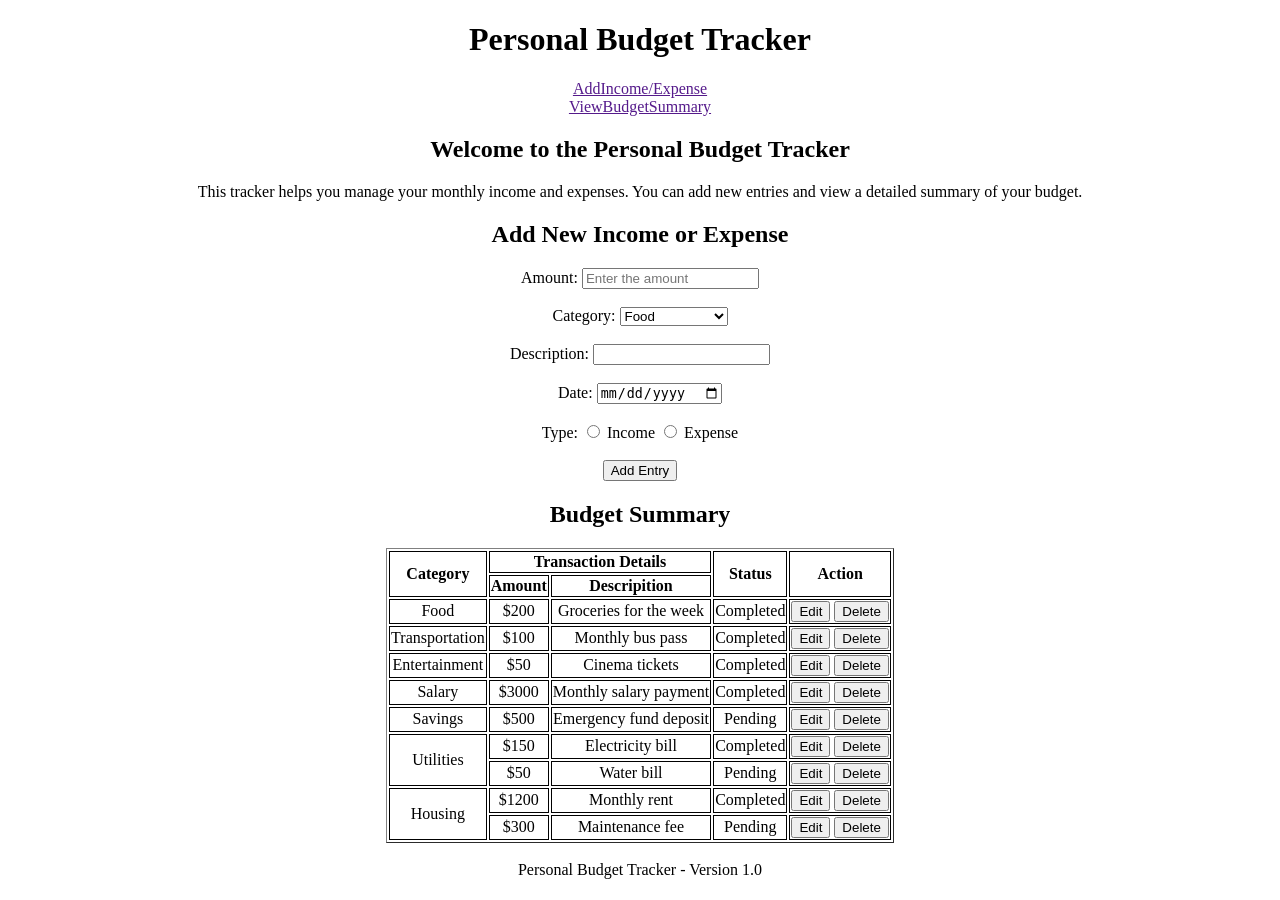
<file: Assignment-1/index.html>
<!DOCTYPE html>
<html lang="en">
<head>
    <meta charset="UTF-8">
    <meta name="viewport" content="width=device-width, initial-scale=1.0">
    <title>Personal Budget Tracker</title>
</head>
<body style="text-align:center">
    <h1>Personal Budget Tracker</h1>
    <div><a href="">AddIncome/Expense</a></div>
    <div><a href="">ViewBudgetSummary</a></div>
    <h2>Welcome to the Personal Budget Tracker</h2>
    <p>This tracker helps you manage your monthly income and expenses. You can add new entries and view a detailed summary of your budget.</p>
    <h2>Add New Income or Expense</h2>
    <form>
        <div>
            <label for="amount"> Amount: </label> <input type="text" required id="amount" placeholder="Enter the amount">
        </div><br>
        <div>
            <label for="category"> Category: </label> <select name="" id="">
                <option value="Food">Food</option>
                <option value="Transportation">Transportation</option>
                <option value="Entertainment">Entertainment</option>
                <option value="Salary">Salary</option>
                <option value="Savings">Savings</option>
                <option value="Utilises">Utilises</option>
                <option value="Housing">Housing</option>
            </select>
        </div><br>  
        <div>
            <label for="description"> Description: </label> <input type="text" required id="description">
        </div><br>     
        <div>
            <label for="date">Date:</label>
            <input type="date" id="date" name="date">
        
        </div><br>
        <div>
            <label for="type"> Type: </label><input type="radio" id="income">
            <label for="income">Income</label>
            <input type="radio" id="expense">
            <label for="expense">Expense</label><br>
        </div><br>
        <button>Add Entry</button>
    </form>
    <h2>Budget Summary</h2>
    <table border="1">
        <style>
            table {
                margin: auto; /* Centers the table */
                text-align: center;
            }
            th, td {
                border: 1px solid black;
            }
        </style>
        <tr>
            <th rowspan="2">Category</th>
            <th colspan="2">Transaction Details</th>
            <th rowspan="2">Status</th>
            <th rowspan="2">Action</th>
        </tr>
        <tr>
            <th>Amount</th>
            <th>Descripition</th>
        </tr>    
            <td>Food</td>
            <td>$200</td>
            <td>Groceries for the week</td>
            <td>Completed</td>
        <td>
            <button>Edit</button>
            <button>Delete</button>
        </td>
    </tr>
    <tr>
        <td>Transportation</td>
        <td>$100</td>
        <td>Monthly bus pass</td>
        <td>Completed</td>
    <td>
        <button>Edit</button>
        <button>Delete</button>
    </td>
    </tr>
    <tr>
        <td>Entertainment</td>
        <td>$50</td>
        <td>Cinema tickets</td>
        <td>Completed</td>
    <td>
        <button>Edit</button>
        <button>Delete</button>
    </td>
    </tr>
    <tr>
        <td>Salary</td>
        <td>$3000</td>
        <td>Monthly salary payment</td>
        <td>Completed</td>
    <td>
        <button>Edit</button>
        <button>Delete</button>
    </td>
    </tr>
    <tr>
        <td>Savings</td>
        <td>$500</td>
        <td>Emergency fund deposit</td>
        <td>Pending</td>
    <td>
        <button>Edit</button>
        <button>Delete</button>
    </td>
    </tr>
    <tr>
        <td rowspan="2">Utilities</td>   
        <td>$150</td>
        <td>Electricity bill</td>
        <td>Completed</td>
        <td><button>Edit</button>
            <button>Delete</button>
        </td>
    </tr>
    <tr>  
        <td>$50</td>
        <td>Water bill</td>
        <td>Pending</td>
        <td><button>Edit</button>
            <button>Delete</button>
        </td>
    </tr>
    <tr>
        <td rowspan="2">Housing</td>   
        <td>$1200</td>
        <td>Monthly rent</td>
        <td>Completed</td>
        <td><button>Edit</button>
            <button>Delete</button>
        </td>
    </tr>
    <tr>
        <td>$300</td>
        <td>Maintenance fee</td>
        <td>Pending</td>
        <td><button>Edit</button>
            <button>Delete</button>
        </td>
    </tr>
    </table><br>
    <footer>
        Personal Budget Tracker - Version 1.0
    </footer>
</body>
</html>
</file>
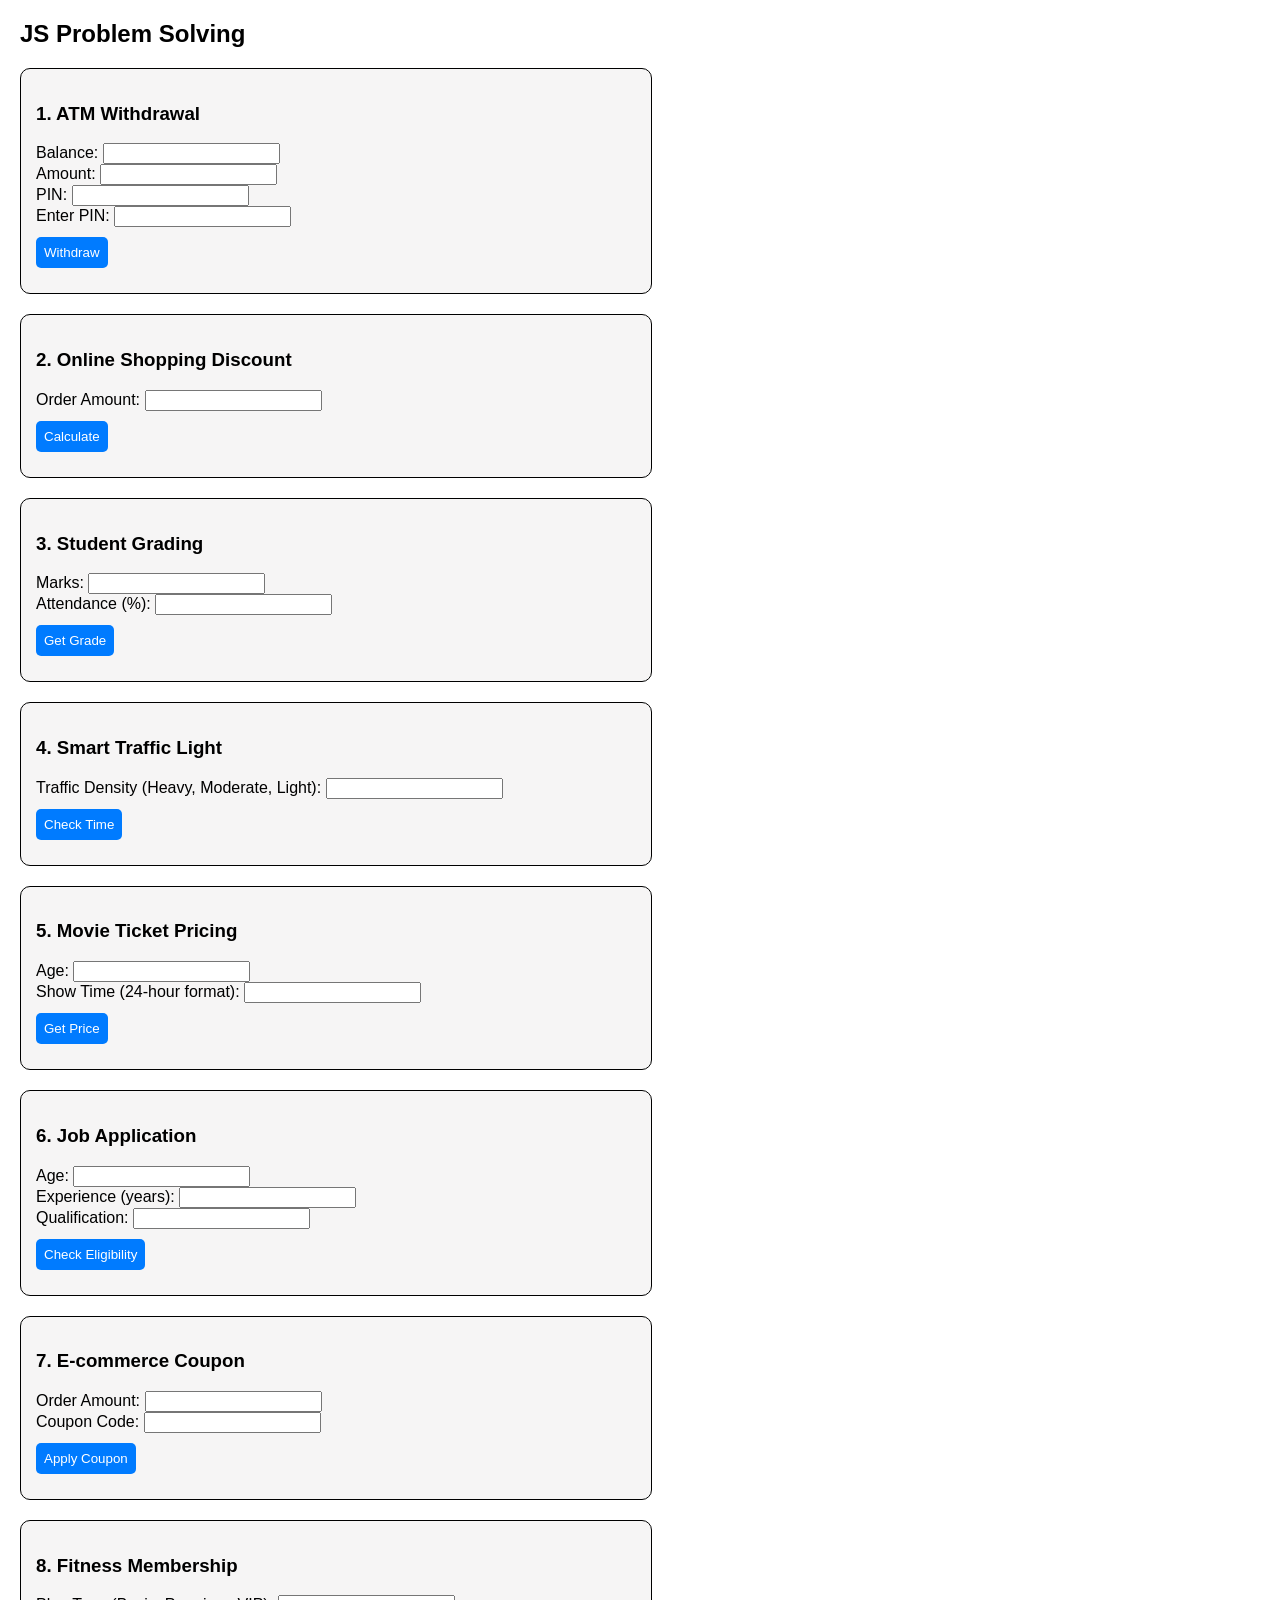
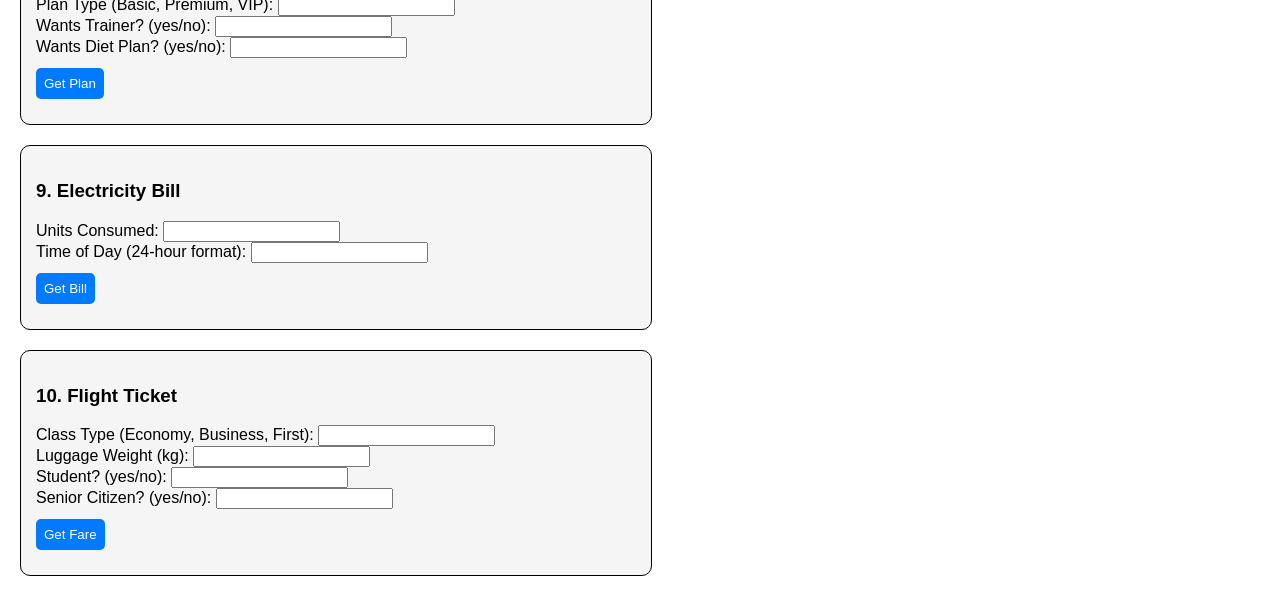
<file: Assignment-3/index.html>
<!DOCTYPE html>
<html lang="en">
<head>
    <meta charset="UTF-8">
    <meta name="viewport" content="width=device-width, initial-scale=1.0">
    <title>JS Problem Solving</title>
    <style>
        body {
            font-family: Arial, sans-serif;
            margin: 20px;
        }
        .container {
            max-width: 600px;
            margin-bottom: 20px;
            padding: 15px;
            border: 1px solid #000000;
            border-radius: 10px;
            background-color: #f6f5f5;
        }
        button {
            margin-top: 10px;
            padding: 8px;
            background-color: #007bff;
            color: white;
            border: none;
            cursor: pointer;
            border-radius: 5px;
        }
        button:hover {
            background-color: #0056b3;
        }
        .output {
            margin-top: 10px;
            font-weight: bold;
        }
    </style>
</head>
<body>

    <h2>JS Problem Solving</h2>

    <div class="container">
        <h3>1. ATM Withdrawal</h3>
        Balance: <input type="number" id="balance"><br>
        Amount: <input type="number" id="amount"><br>
        PIN: <input type="password" id="pin"><br>
        Enter PIN: <input type="password" id="enteredPin"><br>
        <button onclick="atmWithdrawal()">Withdraw</button>
        <div class="output" id="atmOutput"></div>
    </div>

    <div class="container">
        <h3>2. Online Shopping Discount</h3>
        Order Amount: <input type="number" id="orderAmount"><br>
        <button onclick="calculateFinalAmount()">Calculate</button>
        <div class="output" id="shoppingOutput"></div>
    </div>

    <div class="container">
        <h3>3. Student Grading</h3>
        Marks: <input type="number" id="marks"><br>
        Attendance (%): <input type="number" id="attendance"><br>
        <button onclick="calculateGrade()">Get Grade</button>
        <div class="output" id="gradeOutput"></div>
    </div>

    <div class="container">
        <h3>4. Smart Traffic Light</h3>
        Traffic Density (Heavy, Moderate, Light): <input type="text" id="trafficDensity"><br>
        <button onclick="trafficLightControl()">Check Time</button>
        <div class="output" id="trafficOutput"></div>
    </div>

    <div class="container">
        <h3>5. Movie Ticket Pricing</h3>
        Age: <input type="number" id="age"><br>
        Show Time (24-hour format): <input type="number" id="showTime"><br>
        <button onclick="calculateTicketPrice()">Get Price</button>
        <div class="output" id="ticketOutput"></div>
    </div>

    <div class="container">
        <h3>6. Job Application</h3>
        Age: <input type="number" id="jobAge"><br>
        Experience (years): <input type="number" id="experience"><br>
        Qualification: <input type="text" id="qualification"><br>
        <button onclick="isEligibleForJob()">Check Eligibility</button>
        <div class="output" id="jobOutput"></div>
    </div>

    <div class="container">
        <h3>7. E-commerce Coupon</h3>
        Order Amount: <input type="number" id="couponOrder"><br>
        Coupon Code: <input type="text" id="couponCode"><br>
        <button onclick="applyCoupon()">Apply Coupon</button>
        <div class="output" id="couponOutput"></div>
    </div>

    <div class="container">
        <h3>8. Fitness Membership</h3>
        Plan Type (Basic, Premium, VIP): <input type="text" id="planType"><br>
        Wants Trainer? (yes/no): <input type="text" id="wantsTrainer"><br>
        Wants Diet Plan? (yes/no): <input type="text" id="wantsDietPlan"><br>
        <button onclick="choosePlan()">Get Plan</button>
        <div class="output" id="planOutput"></div>
    </div>

    <div class="container">
        <h3>9. Electricity Bill</h3>
        Units Consumed: <input type="number" id="units"><br>
        Time of Day (24-hour format): <input type="number" id="timeOfDay"><br>
        <button onclick="calculateElectricityBill()">Get Bill</button>
        <div class="output" id="electricityOutput"></div>
    </div>

    <div class="container">
        <h3>10. Flight Ticket</h3>
        Class Type (Economy, Business, First): <input type="text" id="classType"><br>
        Luggage Weight (kg): <input type="number" id="luggageWeight"><br>
        Student? (yes/no): <input type="text" id="isStudent"><br>
        Senior Citizen? (yes/no): <input type="text" id="isSenior"><br>
        <button onclick="calculateFlightFare()">Get Fare</button>
        <div class="output" id="flightOutput"></div>
    </div>

    <script>
        function atmWithdrawal() {
            let balance = parseFloat(document.getElementById("balance").value);
            let amount = parseFloat(document.getElementById("amount").value);
            let pin = document.getElementById("pin").value;
            let enteredPin = document.getElementById("enteredPin").value;

            document.getElementById("atmOutput").innerText = 
                enteredPin !== pin ? "Incorrect PIN!" : 
                amount > balance ? "Insufficient balance!" : 
                `Withdrawal Successful! Remaining Balance: $${(balance - amount).toFixed(2)}`;
        }

        function calculateFinalAmount() {
            let amount = parseFloat(document.getElementById("orderAmount").value);
            let discount = amount >= 1000 ? amount * 0.1 : 0;
            document.getElementById("shoppingOutput").innerText = `Final Amount: $${(amount - discount).toFixed(2)}`;
        }

        function calculateGrade() {
            let marks = parseFloat(document.getElementById("marks").value);
            let attendance = parseFloat(document.getElementById("attendance").value);
            let grade = marks >= 90 ? "A" : marks >= 75 ? "B" : marks >= 50 ? "C" : "F";
            document.getElementById("gradeOutput").innerText = `Grade: ${attendance < 75 ? "F (Low Attendance)" : grade}`;
        }

        function trafficLightControl() {
            let density = document.getElementById("trafficDensity").value.toLowerCase();
            let time = density === "heavy" ? 60 : density === "moderate" ? 40 : 20;
            document.getElementById("trafficOutput").innerText = `Green Light: ${time} seconds`;
        }

        function calculateTicketPrice() {
            let age = parseInt(document.getElementById("age").value);
            let showTime = parseInt(document.getElementById("showTime").value);
            let price = 10;

            if (age < 18) {
                price = 8;
            } else if (age > 60) {
                price = 6;
            }

            if (showTime >= 18) {
                price += 2;
            }

            document.getElementById("ticketOutput").innerText = `Ticket Price: $${price}`;
        }

        function isEligibleForJob() {
            let age = parseInt(document.getElementById("jobAge").value);
            let experience = parseInt(document.getElementById("experience").value);
            let qualification = document.getElementById("qualification").value.toLowerCase();

            if (age >= 18 && experience >= 2 && (qualification === "bachelor" || qualification === "master")) {
                document.getElementById("jobOutput").innerText = "Eligible for the job!";
            } else {
                document.getElementById("jobOutput").innerText = "Not eligible for the job!";
            }
        }

        function applyCoupon() {
            let orderAmount = parseFloat(document.getElementById("couponOrder").value);
            let couponCode = document.getElementById("couponCode").value;

            if (couponCode === "DISCOUNT10" && orderAmount >= 100) {
                let discount = orderAmount * 0.1;
                document.getElementById("couponOutput").innerText = `Discount Applied! Final Amount: $${(orderAmount - discount).toFixed(2)}`;
            } else {
                document.getElementById("couponOutput").innerText = "Invalid Coupon Code or Minimum Order Not Met!";
            }
        }

        function choosePlan() {
            let planType = document.getElementById("planType").value.toLowerCase();
            let wantsTrainer = document.getElementById("wantsTrainer").value.toLowerCase();
            let wantsDietPlan = document.getElementById("wantsDietPlan").value.toLowerCase();
            let cost = planType === "basic" ? 20 : planType === "premium" ? 30 : 50;

            if (wantsTrainer === "yes") cost += 15;
            if (wantsDietPlan === "yes") cost += 10;

            document.getElementById("planOutput").innerText = `Total Plan Cost: $${cost}`;
        }

        function calculateElectricityBill() {
            let units = parseFloat(document.getElementById("units").value);
            let timeOfDay = parseInt(document.getElementById("timeOfDay").value);
            let rate = timeOfDay >= 18 ? 0.15 : 0.1;

            let bill = units * rate;
            document.getElementById("electricityOutput").innerText = `Electricity Bill: $${bill.toFixed(2)}`;
        }

        function calculateFlightFare() {
            let classType = document.getElementById("classType").value.toLowerCase();
            let luggageWeight = parseFloat(document.getElementById("luggageWeight").value);
            let isStudent = document.getElementById("isStudent").value.toLowerCase();
            let isSenior = document.getElementById("isSenior").value.toLowerCase();

            let fare = classType === "economy" ? 100 : classType === "business" ? 200 : 300;

            if (luggageWeight > 20) fare += 50;
            if (isStudent === "yes") fare -= 20;
            if (isSenior === "yes") fare -= 30;

            document.getElementById("flightOutput").innerText = `Flight Fare: $${fare}`;
        }
    </script>

</body>
</html>
</file>
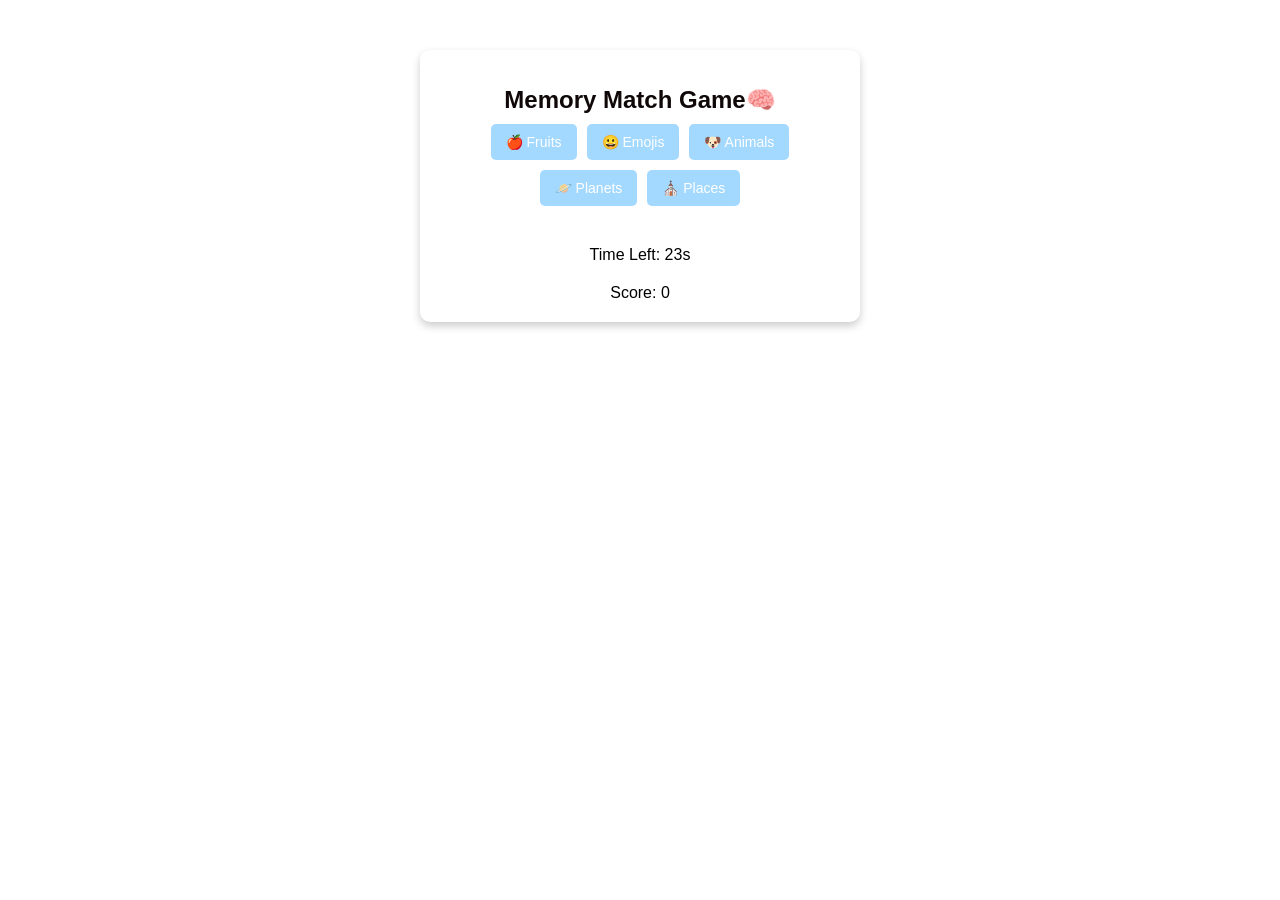
<file: HTML_CSS_JS/index.html>
<!DOCTYPE html>
<html lang="en">
<head>
    <meta charset="UTF-8">
    <meta name="viewport" content="width=device-width, initial-scale=1.0">
    <title>Memory Match Game</title>
    <style>
        body {
            background-image: url("https://wallpapercave.com/wp/wp11049942.jpg");
            font-family: Arial, sans-serif;
            text-align: center;
            margin: 0;
            padding: 0;
        }
        .container {
            width: 90%;
            max-width: 400px;
            background: #ffffff;
            padding: 20px;
            border-radius: 10px;
            box-shadow: 0 4px 8px rgba(0, 0, 0, 0.2);
            margin: 50px auto;
        }
        h1 {
            font-size: 24px;
           color: rgba(8, 0, 0, 0.968);
            margin-bottom: 10px;
        }
        .category-buttons {
            display: flex;
            flex-wrap: wrap;
            justify-content: center;
            gap: 10px;
        }
        .category-buttons button {
            background: #96d3ffdf;
            color: white;
            border: none;
            padding: 10px 15px;
            border-radius: 5px;
            cursor: pointer;
            font-size: 14px;
        }
        .grid {
            display: grid;
            grid-template-columns: repeat(4, 1fr);
            gap: 10px;
            margin-top: 20px;
        }
        .card {
            width: 60px;
            height: 60px;
            background: rgb(158, 232, 252);
            border-radius: 5px;
            box-shadow: 0 2px 5px rgba(0, 0, 0, 0.2);
            display: flex;
            align-items: center;
            justify-content: center;
            font-size: 24px;
            cursor: pointer;
        }
        .info {
            margin-top: 20px;
            font-size: 16px;
        }
    </style>
</head>
<body>
    <div class="container">
        <h1>Memory Match Game🧠</h1>
        <div class="category-buttons">
            <button onclick="startGame('fruits')">🍎 Fruits</button>
            <button onclick="startGame('emojis')">😀 Emojis</button>
            <button onclick="startGame('animals')">🐶 Animals</button>
            <button onclick="startGame('planets')">🪐 Planets</button>
            <button onclick="startGame('places')">⛪ Places</button>
        </div>
        <div class="grid" id="game-board"></div>
        <div class="info" id="timer">Time Left: 24s</div>
        <div class="info" id="score">Score: 0</div>
    </div>
    
    <script>
        const categories = {
            fruits: ["🍎", "🍎", "🍌", "🍌", "🍉", "🍉", "🍇", "🍇", "🍓", "🍓", "🥭", "🥭"],
            emojis: ["😀", "😀", "😂", "😂", "😎", "😎", "😍", "😍", "🤩", "🤩", "🥳", "🥳"],
            animals: ["🐶", "🐶", "🐱", "🐱", "🐰", "🐰", "🦊", "🦊", "🐻", "🐻", "🐼", "🐼"],
            planets: ["🪐", "🪐", "🌍", "🌍", "🌕", "🌕", "☀️", "☀️", "🌟", "🌟", "🌑", "🌑"],
            places: ["🏠",  "🏫", "🏢", "🏣", "🏥", "🏦", "🏪","🏩", "💒", "⛪",  "🏬", "🏤"],
        };
        let selectedCards = [];
        let matchedPairs = 0;
        let score = 0;
        let timeLeft = 24;

        function startGame(category) {
            let shuffledEmojis = categories[category].sort(() => 0.5 - Math.random());
            const gameBoard = document.getElementById("game-board");
            gameBoard.innerHTML = "";
            selectedCards = [];
            matchedPairs = 0;
            score = 0;
            document.getElementById("score").textContent = `Score: ${score}`;
            
            shuffledEmojis.forEach((emoji, index) => {
                let card = document.createElement("div");
                card.classList.add("card");
                card.dataset.emoji = emoji;
                card.dataset.index = index;
                card.addEventListener("click", flipCard);
                gameBoard.appendChild(card);
            });
        }

        function flipCard() {
            if (selectedCards.length < 2 && !this.classList.contains("matched")) {
                this.textContent = this.dataset.emoji;
                selectedCards.push(this);
                if (selectedCards.length === 2) {
                    setTimeout(checkMatch, 500);
                }
            }
        }
        
        function checkMatch() {
            if (selectedCards[0].dataset.emoji === selectedCards[1].dataset.emoji) {
                selectedCards.forEach(card => card.classList.add("matched"));
                matchedPairs++;
                score += 10;
            } else {
                selectedCards.forEach(card => card.textContent = "");
            }
            selectedCards = [];
            document.getElementById("score").textContent = `Score: ${score}`;
        }

        function countdown() {
            if (timeLeft > 0) {
                timeLeft--;
                document.getElementById("timer").textContent = `Time Left: ${timeLeft}s`;
                setTimeout(countdown, 1000);
            }
        }
        countdown();
    </script>
</body>
</html>
</file>
